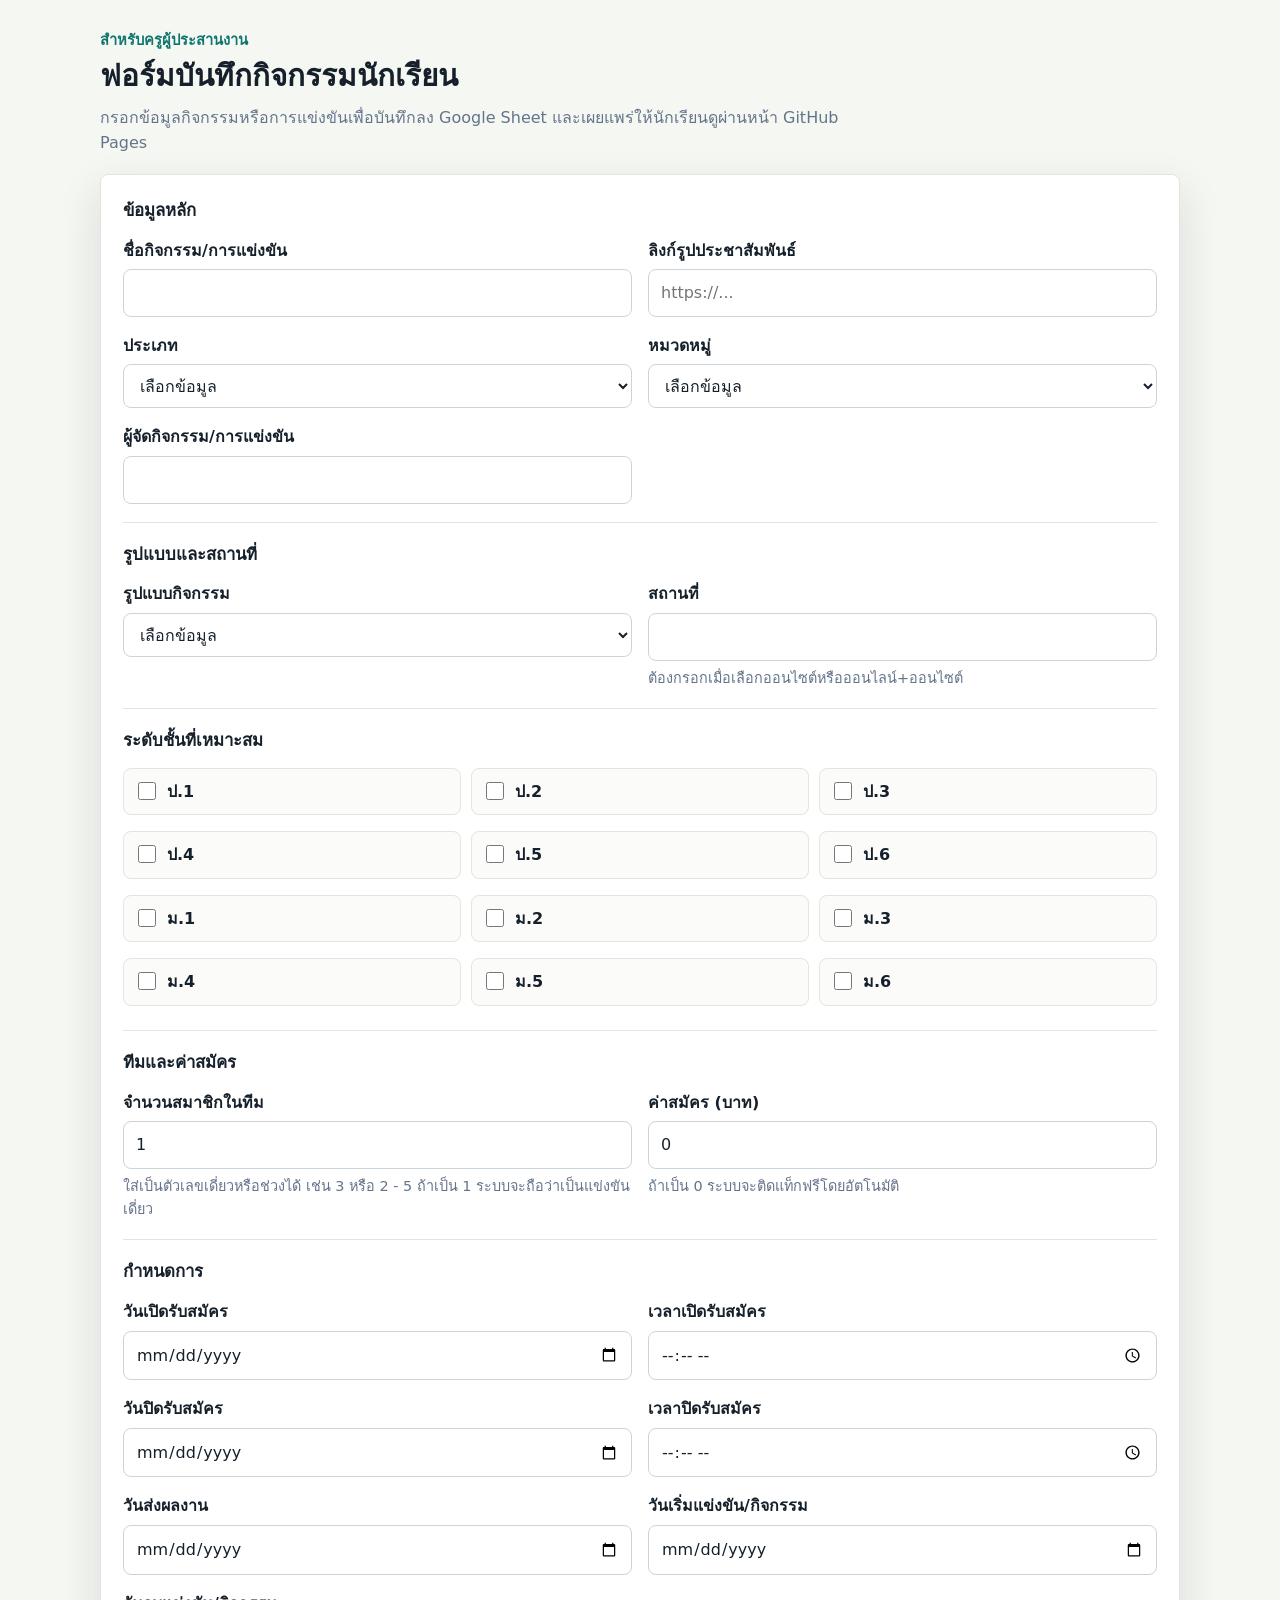
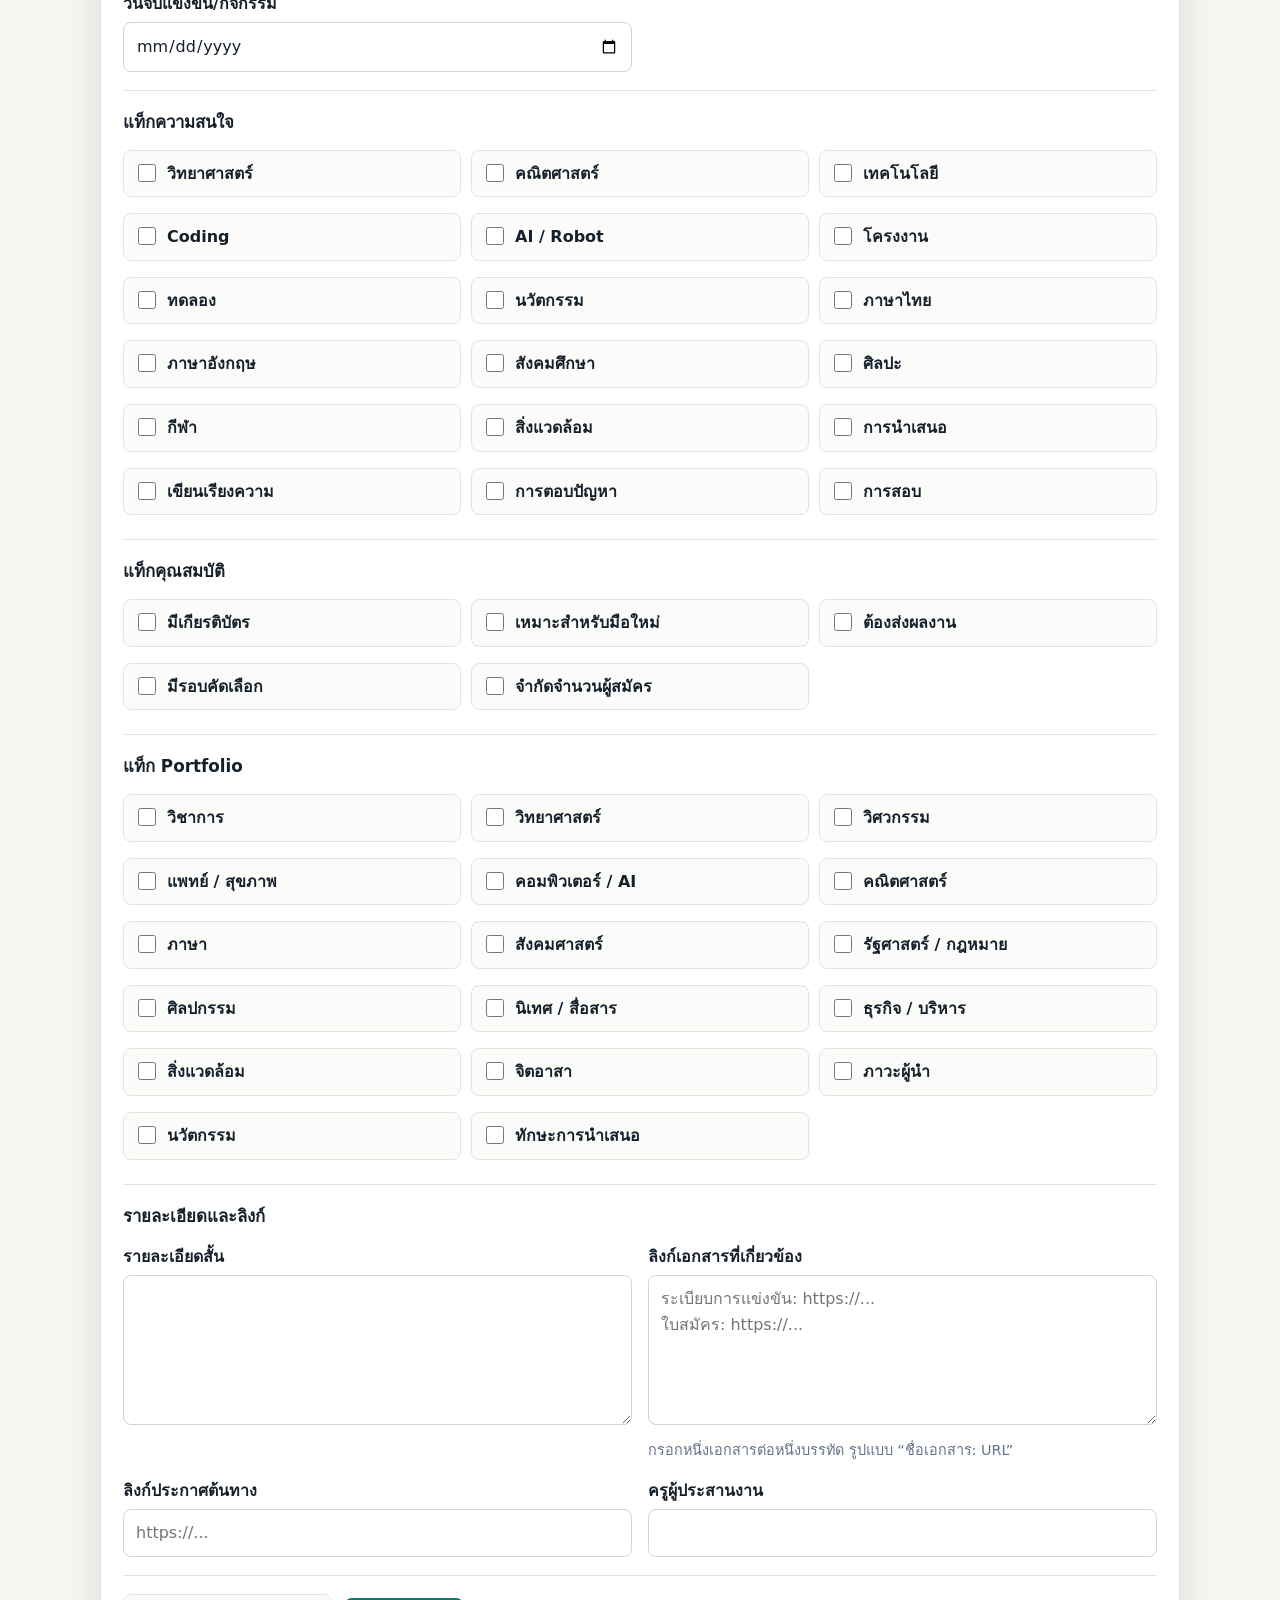
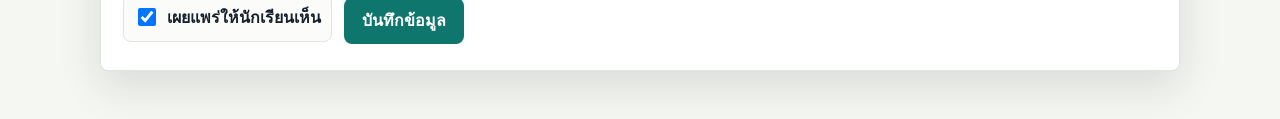
<file: apps-script/Index.html>
<!doctype html>
<html lang="th">
<head>
  <meta charset="utf-8">
  <meta name="viewport" content="width=device-width, initial-scale=1">
  <title>ฟอร์มบันทึกกิจกรรมนักเรียน</title>
  <style>
    :root {
      color-scheme: light;
      --bg: #f5f7f2;
      --surface: #ffffff;
      --ink: #15202b;
      --muted: #64748b;
      --line: #dfe7dd;
      --brand: #0f766e;
      --brand-dark: #115e59;
      --accent: #f97316;
      --danger: #b91c1c;
      --shadow: 0 16px 44px rgba(15, 23, 42, 0.12);
    }

    * {
      box-sizing: border-box;
    }

    body {
      margin: 0;
      background: var(--bg);
      color: var(--ink);
      font-family: system-ui, -apple-system, BlinkMacSystemFont, "Segoe UI", sans-serif;
      line-height: 1.6;
    }

    .page {
      width: min(1080px, calc(100% - 32px));
      margin: 0 auto;
      padding: 28px 0 48px;
    }

    header {
      margin-bottom: 18px;
    }

    .eyebrow {
      margin: 0 0 6px;
      color: var(--brand);
      font-weight: 700;
      font-size: 0.92rem;
    }

    h1 {
      margin: 0;
      font-size: 1.85rem;
      line-height: 1.25;
    }

    .lead {
      max-width: 760px;
      margin: 10px 0 0;
      color: var(--muted);
    }

    form {
      background: var(--surface);
      border: 1px solid var(--line);
      border-radius: 8px;
      box-shadow: var(--shadow);
      padding: 22px;
    }

    .section {
      padding: 18px 0;
      border-top: 1px solid var(--line);
    }

    .section:first-child {
      border-top: 0;
      padding-top: 0;
    }

    h2 {
      margin: 0 0 14px;
      font-size: 1.05rem;
    }

    .grid {
      display: grid;
      grid-template-columns: repeat(2, minmax(0, 1fr));
      gap: 16px;
    }

    .grid-3 {
      display: grid;
      grid-template-columns: repeat(3, minmax(0, 1fr));
      gap: 16px;
    }

    label {
      display: block;
      font-weight: 700;
      margin-bottom: 6px;
    }

    input,
    select,
    textarea {
      width: 100%;
      min-height: 44px;
      border: 1px solid #cbd5d7;
      border-radius: 8px;
      padding: 10px 12px;
      color: var(--ink);
      background: #fff;
      font: inherit;
    }

    textarea {
      min-height: 118px;
      resize: vertical;
    }

    input:focus,
    select:focus,
    textarea:focus {
      outline: 3px solid rgba(15, 118, 110, 0.18);
      border-color: var(--brand);
    }

    .check-grid {
      display: grid;
      grid-template-columns: repeat(3, minmax(0, 1fr));
      gap: 10px;
    }

    .check-item {
      display: flex;
      align-items: flex-start;
      gap: 8px;
      min-height: 42px;
      padding: 10px;
      border: 1px solid var(--line);
      border-radius: 8px;
      background: #fbfcfa;
      font-weight: 600;
    }

    .check-item input {
      width: 18px;
      min-height: 18px;
      margin-top: 3px;
      flex: 0 0 auto;
    }

    .hint {
      margin: 6px 0 0;
      color: var(--muted);
      font-size: 0.9rem;
    }

    .actions {
      display: flex;
      align-items: center;
      gap: 12px;
      flex-wrap: wrap;
      padding-top: 18px;
      border-top: 1px solid var(--line);
    }

    button {
      border: 0;
      border-radius: 8px;
      min-height: 44px;
      padding: 10px 18px;
      background: var(--brand);
      color: #fff;
      font: inherit;
      font-weight: 800;
      cursor: pointer;
    }

    button:hover {
      background: var(--brand-dark);
    }

    button:disabled {
      cursor: wait;
      opacity: 0.72;
    }

    .status {
      margin: 0;
      color: var(--muted);
      font-weight: 700;
    }

    .status.is-error {
      color: var(--danger);
    }

    .status.is-success {
      color: var(--brand);
    }

    @media (max-width: 820px) {
      .grid,
      .grid-3,
      .check-grid {
        grid-template-columns: 1fr;
      }

      form {
        padding: 16px;
      }
    }
  </style>
</head>
<body>
  <main class="page">
    <header>
      <p class="eyebrow">สำหรับครูผู้ประสานงาน</p>
      <h1>ฟอร์มบันทึกกิจกรรมนักเรียน</h1>
      <p class="lead">กรอกข้อมูลกิจกรรมหรือการแข่งขันเพื่อบันทึกลง Google Sheet และเผยแพร่ให้นักเรียนดูผ่านหน้า GitHub Pages</p>
    </header>

    <form id="eventForm">
      <section class="section">
        <h2>ข้อมูลหลัก</h2>
        <div class="grid">
          <div>
            <label for="title">ชื่อกิจกรรม/การแข่งขัน</label>
            <input id="title" name="title" required>
          </div>
          <div>
            <label for="posterImage">ลิงก์รูปประชาสัมพันธ์</label>
            <input id="posterImage" name="posterImage" type="url" placeholder="https://...">
          </div>
          <div>
            <label for="type">ประเภท</label>
            <select id="type" name="type" required></select>
          </div>
          <div>
            <label for="category">หมวดหมู่</label>
            <select id="category" name="category" required></select>
          </div>
          <div>
            <label for="organizer">ผู้จัดกิจกรรม/การแข่งขัน</label>
            <input id="organizer" name="organizer">
          </div>
        </div>
      </section>

      <section class="section">
        <h2>รูปแบบและสถานที่</h2>
        <div class="grid">
          <div>
            <label for="activityFormat">รูปแบบกิจกรรม</label>
            <select id="activityFormat" name="activityFormat" required></select>
          </div>
          <div>
            <label for="location">สถานที่</label>
            <input id="location" name="location">
            <p class="hint">ต้องกรอกเมื่อเลือกออนไซต์หรือออนไลน์+ออนไซต์</p>
          </div>
        </div>
      </section>

      <section class="section">
        <h2>ระดับชั้นที่เหมาะสม</h2>
        <div class="check-grid" id="levelChecks"></div>
      </section>

      <section class="section">
        <h2>ทีมและค่าสมัคร</h2>
        <div class="grid">
          <div>
            <label for="teamMemberCount">จำนวนสมาชิกในทีม</label>
            <input id="teamMemberCount" name="teamMemberCount" type="text" value="1" inputmode="numeric" placeholder="เช่น 1, 3 หรือ 2 - 5">
            <p class="hint">ใส่เป็นตัวเลขเดี่ยวหรือช่วงได้ เช่น 3 หรือ 2 - 5 ถ้าเป็น 1 ระบบจะถือว่าเป็นแข่งขันเดี่ยว</p>
          </div>
          <div>
            <label for="registrationFee">ค่าสมัคร (บาท)</label>
            <input id="registrationFee" name="registrationFee" type="number" min="0" step="1" value="0" inputmode="decimal">
            <p class="hint">ถ้าเป็น 0 ระบบจะติดแท็กฟรีโดยอัตโนมัติ</p>
          </div>
        </div>
      </section>

      <section class="section">
        <h2>กำหนดการ</h2>
        <div class="grid">
          <div>
            <label for="registerOpenDate">วันเปิดรับสมัคร</label>
            <input id="registerOpenDate" name="registerOpenDate" type="date">
          </div>
          <div>
            <label for="registerOpenTime">เวลาเปิดรับสมัคร</label>
            <input id="registerOpenTime" name="registerOpenTime" type="time">
          </div>
          <div>
            <label for="registerCloseDate">วันปิดรับสมัคร</label>
            <input id="registerCloseDate" name="registerCloseDate" type="date">
          </div>
          <div>
            <label for="registerCloseTime">เวลาปิดรับสมัคร</label>
            <input id="registerCloseTime" name="registerCloseTime" type="time">
          </div>
          <div>
            <label for="submissionDate">วันส่งผลงาน</label>
            <input id="submissionDate" name="submissionDate" type="date">
          </div>
          <div>
            <label for="eventStartDate">วันเริ่มแข่งขัน/กิจกรรม</label>
            <input id="eventStartDate" name="eventStartDate" type="date">
          </div>
          <div>
            <label for="eventEndDate">วันจบแข่งขัน/กิจกรรม</label>
            <input id="eventEndDate" name="eventEndDate" type="date">
          </div>
        </div>
      </section>

      <section class="section">
        <h2>แท็กความสนใจ</h2>
        <div class="check-grid" id="interestTagChecks"></div>
      </section>

      <section class="section">
        <h2>แท็กคุณสมบัติ</h2>
        <div class="check-grid" id="featureTagChecks"></div>
      </section>

      <section class="section">
        <h2>แท็ก Portfolio</h2>
        <div class="check-grid" id="portfolioTagChecks"></div>
      </section>

      <section class="section">
        <h2>รายละเอียดและลิงก์</h2>
        <div class="grid">
          <div>
            <label for="summary">รายละเอียดสั้น</label>
            <textarea id="summary" name="summary" rows="5"></textarea>
          </div>
          <div>
            <label for="documentLinks">ลิงก์เอกสารที่เกี่ยวข้อง</label>
            <textarea id="documentLinks" name="documentLinks" rows="5" placeholder="ระเบียบการแข่งขัน: https://...&#10;ใบสมัคร: https://..."></textarea>
            <p class="hint">กรอกหนึ่งเอกสารต่อหนึ่งบรรทัด รูปแบบ “ชื่อเอกสาร: URL”</p>
          </div>
          <div>
            <label for="sourceLink">ลิงก์ประกาศต้นทาง</label>
            <input id="sourceLink" name="sourceLink" type="url" placeholder="https://...">
          </div>
          <div>
            <label for="contactTeacher">ครูผู้ประสานงาน</label>
            <input id="contactTeacher" name="contactTeacher">
          </div>
        </div>
      </section>

      <div class="actions">
        <label class="check-item">
          <input id="isPublished" name="isPublished" type="checkbox" checked>
          <span>เผยแพร่ให้นักเรียนเห็น</span>
        </label>
        <button id="submitButton" type="submit">บันทึกข้อมูล</button>
        <p class="status" id="formStatus" aria-live="polite"></p>
      </div>
    </form>
  </main>

  <script>
    const TYPES = ['การแข่งขัน', 'จิตอาสา', 'งานแนะแนว', 'ค่าย/อบรม', 'ทุนการศึกษา', 'กิจกรรมอื่น ๆ'];
    const CATEGORIES = ['วิทยาศาสตร์', 'คณิตศาสตร์', 'เทคโนโลยี', 'ภาษาไทย', 'ภาษาอังกฤษ', 'สังคมศึกษา', 'ศิลปะ', 'กีฬา', 'สิ่งแวดล้อม', 'แนะแนวการศึกษา', 'จิตอาสา', 'ทั่วไป'];
    const MIXED_ACTIVITY_FORMAT = 'ออนไลน์+ออนไซต์';
    const LEGACY_MIXED_ACTIVITY_FORMAT = 'ผสม';
    const ACTIVITY_FORMATS = ['ออนไลน์', 'ออนไซต์', MIXED_ACTIVITY_FORMAT];
    const LEVELS = [
      ['p1', 'ป.1'],
      ['p2', 'ป.2'],
      ['p3', 'ป.3'],
      ['p4', 'ป.4'],
      ['p5', 'ป.5'],
      ['p6', 'ป.6'],
      ['m1', 'ม.1'],
      ['m2', 'ม.2'],
      ['m3', 'ม.3'],
      ['m4', 'ม.4'],
      ['m5', 'ม.5'],
      ['m6', 'ม.6']
    ];
    const INTEREST_TAGS = ['วิทยาศาสตร์', 'คณิตศาสตร์', 'เทคโนโลยี', 'Coding', 'AI / Robot', 'โครงงาน', 'ทดลอง', 'นวัตกรรม', 'ภาษาไทย', 'ภาษาอังกฤษ', 'สังคมศึกษา', 'ศิลปะ', 'กีฬา', 'สิ่งแวดล้อม', 'การนำเสนอ', 'เขียนเรียงความ', 'การตอบปัญหา', 'การสอบ'];
    const FEATURE_TAGS = ['ฟรี', 'ออนไลน์', 'มีเกียรติบัตร', 'เหมาะสำหรับมือใหม่', 'แข่งขันเดี่ยว', 'แข่งขันทีม', 'มีค่าสมัคร', 'ต้องส่งผลงาน', 'มีรอบคัดเลือก', 'จำกัดจำนวนผู้สมัคร', 'ต้องเดินทาง'];
    const PORTFOLIO_TAGS = ['วิชาการ', 'วิทยาศาสตร์', 'วิศวกรรม', 'แพทย์ / สุขภาพ', 'คอมพิวเตอร์ / AI', 'คณิตศาสตร์', 'ภาษา', 'สังคมศาสตร์', 'รัฐศาสตร์ / กฎหมาย', 'ศิลปกรรม', 'นิเทศ / สื่อสาร', 'ธุรกิจ / บริหาร', 'สิ่งแวดล้อม', 'จิตอาสา', 'ภาวะผู้นำ', 'นวัตกรรม', 'ทักษะการนำเสนอ'];
    const AUTO_FEATURE_TAGS = ['แข่งขันเดี่ยว', 'แข่งขันทีม', 'ฟรี', 'มีค่าสมัคร', 'ออนไลน์', 'ต้องเดินทาง'];

    const form = document.querySelector('#eventForm');
    const statusText = document.querySelector('#formStatus');
    const submitButton = document.querySelector('#submitButton');

    renderSelect('type', TYPES);
    renderSelect('category', CATEGORIES);
    renderSelect('activityFormat', ACTIVITY_FORMATS);
    renderChecks('levelChecks', LEVELS.map(([value, label]) => ({ id: value, name: value, value, label })));
    renderChecks('interestTagChecks', INTEREST_TAGS.map(value => ({ name: 'interestTags', value, label: value })));
    renderChecks('featureTagChecks', FEATURE_TAGS.filter(value => !AUTO_FEATURE_TAGS.includes(value)).map(value => ({ name: 'featureTags', value, label: value })));
    renderChecks('portfolioTagChecks', PORTFOLIO_TAGS.map(value => ({ name: 'portfolioTags', value, label: value })));
    updateAutoFields();

    form.addEventListener('submit', function(event) {
      event.preventDefault();
      saveForm();
    });

    ['teamMemberCount', 'registrationFee', 'activityFormat'].forEach(id => {
      document.querySelector('#' + id).addEventListener('input', updateAutoFields);
      document.querySelector('#' + id).addEventListener('change', updateAutoFields);
    });

    function renderSelect(id, options) {
      const select = document.querySelector('#' + id);
      select.innerHTML = '<option value="">เลือกข้อมูล</option>' + options.map(option => `<option value="${option}">${option}</option>`).join('');
    }

    function renderChecks(containerId, items) {
      const container = document.querySelector('#' + containerId);
      container.innerHTML = items.map(item => `
        <label class="check-item">
          <input ${item.id ? `id="${item.id}"` : ''} type="checkbox" name="${item.name}" value="${item.value}">
          <span>${item.label}</span>
        </label>
      `).join('');
    }

    function saveForm() {
      const payload = collectFormData();
      setStatus('กำลังบันทึกข้อมูล...', '');
      submitButton.disabled = true;

      // ใช้ google.script.run เพื่อเรียกฟังก์ชันฝั่ง Apps Script โดยไม่ต้องเปิด API แยก
      google.script.run
        .withSuccessHandler(function(result) {
          setStatus(result && result.message ? result.message : 'บันทึกข้อมูลเรียบร้อยแล้ว', 'success');
          form.reset();
          document.querySelector('#isPublished').checked = true;
          setDefaultAutoInputs();
          updateAutoFields();
          submitButton.disabled = false;
        })
        .withFailureHandler(function(error) {
          setStatus(error && error.message ? error.message : 'บันทึกไม่สำเร็จ กรุณาลองใหม่', 'error');
          submitButton.disabled = false;
        })
        .saveEvent(payload);
    }

    function collectFormData() {
      updateAutoFields();
      const teamMemberCount = normalizeTeamMemberCount(valueOf('teamMemberCount'));
      const registrationFee = normalizeRegistrationFee(valueOf('registrationFee'));
      const activityFormat = normalizeActivityFormat(valueOf('activityFormat'));

      return {
        title: valueOf('title'),
        posterImage: valueOf('posterImage'),
        type: valueOf('type'),
        category: valueOf('category'),
        organizer: valueOf('organizer'),
        activityFormat,
        location: valueOf('location'),
        p1: checked('p1'),
        p2: checked('p2'),
        p3: checked('p3'),
        p4: checked('p4'),
        p5: checked('p5'),
        p6: checked('p6'),
        m1: checked('m1'),
        m2: checked('m2'),
        m3: checked('m3'),
        m4: checked('m4'),
        m5: checked('m5'),
        m6: checked('m6'),
        interestTags: selectedValues('interestTags'),
        featureTags: buildFeatureTags(selectedValues('featureTags'), teamMemberCount, registrationFee, activityFormat),
        portfolioTags: selectedValues('portfolioTags'),
        registerOpenDate: valueOf('registerOpenDate'),
        registerOpenTime: valueOf('registerOpenTime'),
        registerCloseDate: valueOf('registerCloseDate'),
        registerCloseTime: valueOf('registerCloseTime'),
        submissionDate: valueOf('submissionDate'),
        eventStartDate: valueOf('eventStartDate'),
        eventEndDate: valueOf('eventEndDate'),
        teamMemberCount,
        registrationFee,
        summary: valueOf('summary'),
        sourceLink: valueOf('sourceLink'),
        documentLinks: valueOf('documentLinks'),
        contactTeacher: valueOf('contactTeacher'),
        isPublished: checked('isPublished')
      };
    }

    function valueOf(id) {
      return document.querySelector('#' + id).value.trim();
    }

    function checked(id) {
      return document.querySelector('#' + id).checked;
    }

    function selectedValues(name) {
      return Array.from(document.querySelectorAll(`input[name="${name}"]:checked`)).map(input => input.value);
    }

    function setDefaultAutoInputs() {
      document.querySelector('#teamMemberCount').value = '1';
      document.querySelector('#registrationFee').value = '0';
    }

    function updateAutoFields() {
      const teamMemberCount = normalizeTeamMemberCount(valueOf('teamMemberCount'));
      const registrationFee = normalizeRegistrationFee(valueOf('registrationFee'));
      const activityFormat = normalizeActivityFormat(valueOf('activityFormat'));
      const locationInput = document.querySelector('#location');

      locationInput.required = activityFormat === 'ออนไซต์' || activityFormat === MIXED_ACTIVITY_FORMAT;
    }

    function buildFeatureTags(values, teamMemberCount, registrationFee, activityFormat) {
      const tags = values.filter(value => !AUTO_FEATURE_TAGS.includes(value));

      tags.push(isSoloTeamMemberCount(teamMemberCount) ? 'แข่งขันเดี่ยว' : 'แข่งขันทีม');
      tags.push(registrationFee > 0 ? 'มีค่าสมัคร' : 'ฟรี');

      const normalizedActivityFormat = normalizeActivityFormat(activityFormat);

      if (normalizedActivityFormat === 'ออนไลน์' || normalizedActivityFormat === MIXED_ACTIVITY_FORMAT) {
        tags.push('ออนไลน์');
      }

      if (normalizedActivityFormat === 'ออนไซต์' || normalizedActivityFormat === MIXED_ACTIVITY_FORMAT) {
        tags.push('ต้องเดินทาง');
      }

      return Array.from(new Set(tags));
    }

    function normalizeActivityFormat(value) {
      const text = String(value || '').trim();
      if (text === LEGACY_MIXED_ACTIVITY_FORMAT) return MIXED_ACTIVITY_FORMAT;
      return ACTIVITY_FORMATS.includes(text) ? text : '';
    }

    function normalizeTeamMemberCount(value) {
      const text = String(value || '').trim().replace(/,/g, '');
      if (!text) return '1';

      const rangeMatch = text.match(/^(\d+)\s*[-–—]\s*(\d+)$/);
      if (rangeMatch) {
        const first = parseInt(rangeMatch[1], 10);
        const second = parseInt(rangeMatch[2], 10);
        if (!first || !second || first < 1 || second < 1) return '1';

        const min = Math.min(first, second);
        const max = Math.max(first, second);
        return min === max ? String(min) : `${min} - ${max}`;
      }

      const number = parseInt(text, 10);
      return Number.isFinite(number) && number >= 1 ? String(number) : '1';
    }

    function isSoloTeamMemberCount(value) {
      return normalizeTeamMemberCount(value) === '1';
    }

    function normalizeRegistrationFee(value) {
      const number = Number(String(value || '').replace(/,/g, ''));
      return Number.isFinite(number) && number >= 0 ? number : 0;
    }

    function setStatus(message, type) {
      statusText.textContent = message;
      statusText.className = 'status';
      if (type) statusText.classList.add('is-' + type);
    }
  </script>
</body>
</html>
</file>
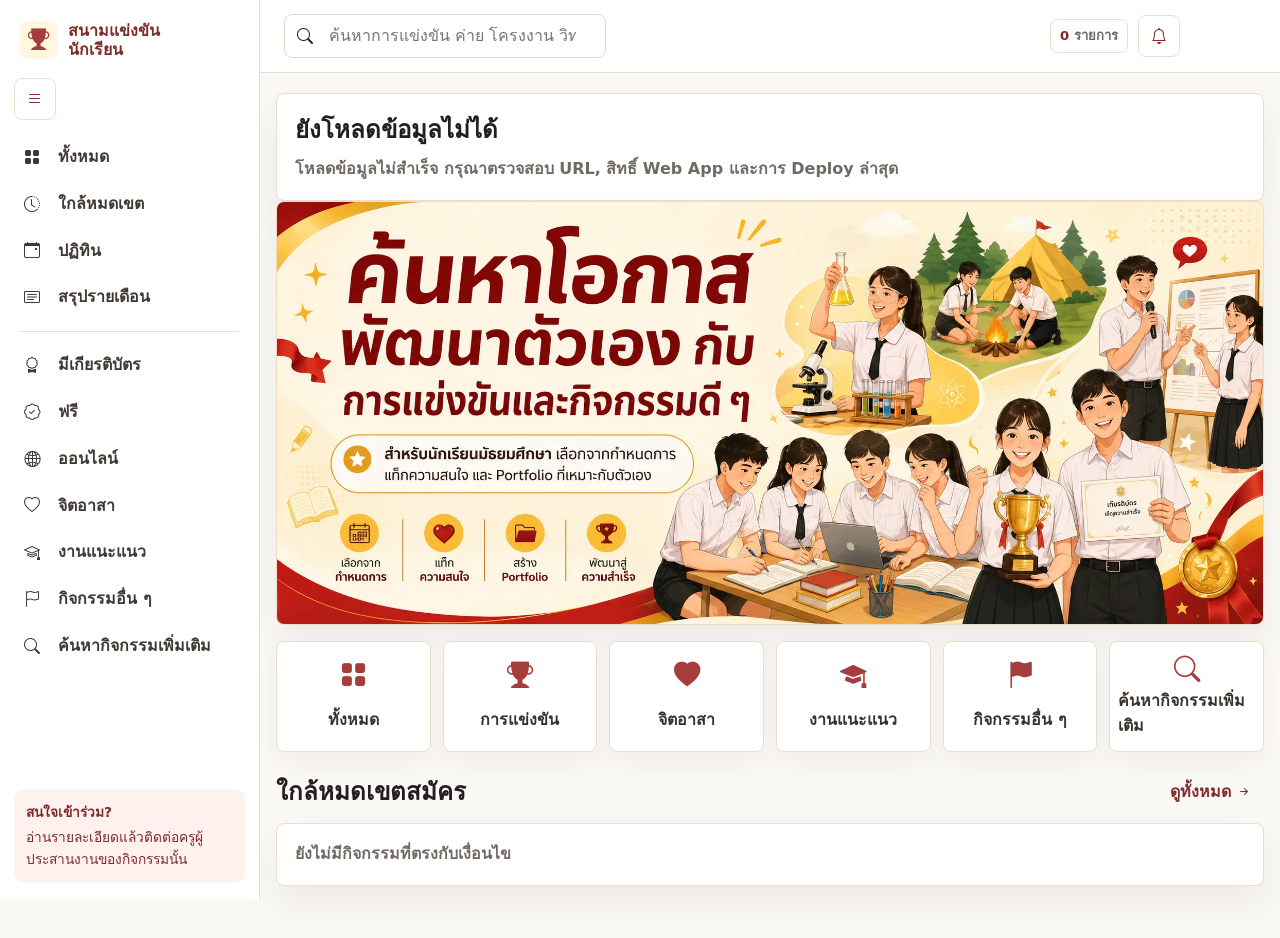
<file: docs/index.html>
<!doctype html>
<html lang="th">
<head>
  <meta charset="utf-8">
  <meta name="viewport" content="width=device-width, initial-scale=1">
  <title>สนามแข่งขันนักเรียน</title>
  <link rel="stylesheet" href="https://cdn.jsdelivr.net/npm/bootstrap-icons@1.13.1/font/bootstrap-icons.min.css">
  <link rel="stylesheet" href="style.css?v=20260617-is-closed">
  <script src="script.js?v=20260617-is-closed" defer></script>
</head>
<body>
  <div class="app-shell" id="appShell">
    <aside class="sidebar" aria-label="เมนูหลัก">
      <button class="brand" type="button" data-tab="home" aria-label="กลับหน้าแรก">
        <span class="brand-icon"><i class="bi bi-trophy-fill" aria-hidden="true"></i></span>
        <span class="brand-text">สนามแข่งขัน<br>นักเรียน</span>
      </button>

      <button class="sidebar-collapse icon-only" id="sidebarToggle" type="button" aria-label="ย่อหรือขยายแถบเมนู"><i class="bi bi-list" aria-hidden="true"></i></button>

      <nav class="side-nav">
        <button class="side-item" type="button" data-tab="all">
          <i class="bi bi-grid-fill" aria-hidden="true"></i><span>ทั้งหมด</span>
        </button>
        <button class="side-item" type="button" data-tab="deadline">
          <i class="bi bi-clock-history" aria-hidden="true"></i><span>ใกล้หมดเขต</span>
        </button>
        <button class="side-item" type="button" data-tab="calendar">
          <i class="bi bi-calendar-event" aria-hidden="true"></i><span>ปฏิทิน</span>
        </button>
        <button class="side-item" type="button" data-tab="summary">
          <i class="bi bi-card-text" aria-hidden="true"></i><span>สรุปรายเดือน</span>
        </button>

        <div class="side-divider" role="presentation"></div>

        <button class="side-item" type="button" data-side-filter="feature" data-value="มีเกียรติบัตร">
          <i class="bi bi-award" aria-hidden="true"></i><span>มีเกียรติบัตร</span>
        </button>
        <button class="side-item" type="button" data-side-filter="feature" data-value="ฟรี">
          <i class="bi bi-patch-check" aria-hidden="true"></i><span>ฟรี</span>
        </button>
        <button class="side-item" type="button" data-side-filter="feature" data-value="ออนไลน์">
          <i class="bi bi-globe2" aria-hidden="true"></i><span>ออนไลน์</span>
        </button>
        <button class="side-item" type="button" data-side-filter="type" data-value="จิตอาสา">
          <i class="bi bi-heart" aria-hidden="true"></i><span>จิตอาสา</span>
        </button>
        <button class="side-item" type="button" data-side-filter="type" data-value="งานแนะแนว">
          <i class="bi bi-mortarboard" aria-hidden="true"></i><span>งานแนะแนว</span>
        </button>
        <button class="side-item" type="button" data-side-filter="type" data-value="กิจกรรมอื่น ๆ">
          <i class="bi bi-flag" aria-hidden="true"></i><span>กิจกรรมอื่น ๆ</span>
        </button>
        <a class="side-item side-link" href="https://www.camphub.in.th/medical-health/doctor/" target="_blank" rel="noopener">
          <i class="bi bi-search" aria-hidden="true"></i><span>ค้นหากิจกรรมเพิ่มเติม</span>
        </a>
      </nav>

      <div class="sidebar-note">
        <strong>สนใจเข้าร่วม?</strong>
        <span>อ่านรายละเอียดแล้วติดต่อครูผู้ประสานงานของกิจกรรมนั้น</span>
      </div>
    </aside>

    <div class="app-main">
      <header class="topbar">
        <button class="mobile-menu icon-only" id="mobileSidebarToggle" type="button" aria-label="เปิดหรือปิดเมนู"><i class="bi bi-list" aria-hidden="true"></i></button>
        <div class="search-shell">
          <label class="sr-only" for="searchInput">ค้นหา</label>
          <i class="bi bi-search" aria-hidden="true"></i>
          <input id="searchInput" type="search" placeholder="ค้นหาการแข่งขัน ค่าย โครงงาน วิทย์ ภาษาอังกฤษ...">
        </div>
        <div class="top-actions">
          <span class="count-badge"><strong id="totalCount">0</strong><span>รายการ</span></span>
          <button class="icon-button icon-only" type="button" aria-label="แจ้งเตือน"><i class="bi bi-bell" aria-hidden="true"></i></button>
        </div>
      </header>

      <main class="main-content">
        <section class="status-panel" id="loadingPanel" hidden>
          <p>กำลังโหลดข้อมูลกิจกรรม...</p>
        </section>

        <section class="status-panel error-panel" id="errorPanel" hidden>
          <h2>ยังโหลดข้อมูลไม่ได้</h2>
          <p id="errorMessage">กรุณาตรวจสอบ DATA_URL ในไฟล์ docs/script.js</p>
        </section>

        <section class="filter-panel" id="filterPanel" aria-label="ตัวกรองกิจกรรม" hidden>
          <div class="filter-title"><i class="bi bi-funnel" aria-hidden="true"></i>กรองข้อมูล</div>
          <div class="filters">
            <div>
              <label for="typeFilter">ประเภท</label>
              <select id="typeFilter"></select>
            </div>
            <div>
              <label for="categoryFilter">หมวดหมู่</label>
              <select id="categoryFilter"></select>
            </div>
            <div>
              <label for="levelFilter">ระดับชั้น</label>
              <select id="levelFilter"></select>
            </div>
            <div>
              <label for="interestFilter">แท็กความสนใจ</label>
              <select id="interestFilter"></select>
            </div>
            <div>
              <label for="featureFilter">แท็กคุณสมบัติ</label>
              <select id="featureFilter"></select>
            </div>
            <div>
              <label for="portfolioFilter">Portfolio</label>
              <select id="portfolioFilter"></select>
            </div>
            <div>
              <label for="sortSelect">เรียงตาม</label>
              <select id="sortSelect">
                <option value="registerOpenDate">วันเปิดสมัคร</option>
                <option value="registerCloseDate">วันปิดสมัคร</option>
                <option value="submissionDate">วันส่งผลงาน</option>
                <option value="eventStartDate">วันเริ่มแข่งขัน/กิจกรรม</option>
              </select>
            </div>
          </div>

          <div class="toolbar-actions">
            <button class="secondary-button" id="resetFiltersButton" type="button"><i class="bi bi-arrow-counterclockwise" aria-hidden="true"></i>ล้างตัวกรอง</button>
            <p class="result-note" id="resultNote" aria-live="polite"></p>
          </div>
        </section>

        <section class="content-view" id="homeView" aria-label="หน้าแรก"></section>
        <section class="content-view" id="allView" aria-label="รายการกิจกรรมทั้งหมด" hidden></section>
        <section class="content-view" id="deadlineView" aria-label="รายการใกล้หมดเขต" hidden></section>
        <section class="content-view" id="calendarView" aria-label="ปฏิทินกิจกรรม" hidden></section>
        <section class="content-view" id="detailView" aria-label="รายละเอียดกิจกรรม" hidden></section>
        <section class="content-view" id="summaryView" aria-label="สรุปประชาสัมพันธ์" hidden>
          <div class="summary-controls">
            <div class="segmented" role="group" aria-label="ช่วงเวลาสรุป">
              <button class="segment is-active" type="button" data-summary-mode="week">รายสัปดาห์</button>
              <button class="segment" type="button" data-summary-mode="month">รายเดือน</button>
            </div>
            <button class="primary-button" id="copySummaryButton" type="button"><i class="bi bi-clipboard" aria-hidden="true"></i>คัดลอกข้อความประชาสัมพันธ์</button>
          </div>
          <div id="summaryContent"></div>
        </section>
      </main>
    </div>
  </div>

  <div class="toast" id="toast" role="status" aria-live="polite" hidden></div>
</body>
</html>
</file>
<file: docs/style.css>
:root {
  color-scheme: light;
  --bg: #faf9f6;
  --surface: #ffffff;
  --surface-soft: #fbfaf7;
  --ink: #231f20;
  --muted: #6f6a63;
  --line: #eadfce;
  --brand: #a63d3d;
  --brand-dark: #7f2b2b;
  --brand-soft: #fff1ee;
  --school-yellow: #d9aa32;
  --school-yellow-soft: #fff7df;
  --green: #2f8d63;
  --green-soft: #eaf7ef;
  --orange: #c88d1b;
  --orange-soft: #fff5df;
  --rose: #c74747;
  --rose-soft: #fff0ee;
  --blue: #3c6f8f;
  --blue-soft: #edf5f8;
  --purple: #c5962c;
  --purple-soft: #fff7df;
  --amber: #a56f0f;
  --shadow: 0 16px 38px rgba(82, 41, 26, 0.08);
}

* {
  box-sizing: border-box;
}

body {
  margin: 0;
  background: var(--bg);
  color: var(--ink);
  font-family: system-ui, -apple-system, BlinkMacSystemFont, "Segoe UI", sans-serif;
  line-height: 1.55;
}

button,
input,
select {
  font: inherit;
}

button {
  cursor: pointer;
}

a {
  color: inherit;
}

.bi {
  color: currentColor;
  line-height: 1;
  margin-right: 0.35rem;
  vertical-align: -0.08em;
}

.icon-only .bi,
.brand-icon .bi,
.quick-icon .bi,
.card-topline > .bi,
.side-item > .bi,
.search-shell > .bi,
.day-markers .bi {
  margin-right: 0;
}

h1,
h2,
h3,
p {
  overflow-wrap: anywhere;
}

.sr-only {
  position: absolute;
  width: 1px;
  height: 1px;
  padding: 0;
  margin: -1px;
  overflow: hidden;
  clip: rect(0, 0, 0, 0);
  white-space: nowrap;
  border: 0;
}

.app-shell {
  min-height: 100vh;
  display: grid;
  grid-template-columns: 260px minmax(0, 1fr);
}

.sidebar {
  position: sticky;
  top: 0;
  height: 100vh;
  display: flex;
  flex-direction: column;
  gap: 16px;
  border-right: 1px solid var(--line);
  background: var(--surface);
  padding: 18px 14px;
  z-index: 20;
}

.brand {
  display: flex;
  align-items: center;
  gap: 10px;
  width: 100%;
  border: 0;
  background: transparent;
  color: inherit;
  min-height: 44px;
  padding: 0 6px;
  font-weight: 900;
  line-height: 1.2;
  text-align: left;
  cursor: pointer;
}

.brand:hover .brand-icon,
.brand.is-active .brand-icon {
  background: var(--school-yellow-soft);
  color: var(--brand);
}

.brand-icon {
  display: grid;
  place-items: center;
  width: 38px;
  height: 38px;
  border-radius: 8px;
  background: var(--orange-soft);
  color: var(--brand-dark);
  font-size: 1.35rem;
}

.brand-text {
  color: var(--brand-dark);
}

.sidebar-collapse,
.mobile-menu,
.icon-button {
  width: 42px;
  height: 42px;
  border: 1px solid var(--line);
  border-radius: 8px;
  background: #fff;
  color: var(--brand-dark);
  font-weight: 900;
}

.top-actions {
  display: flex;
  align-items: center;
  justify-content: flex-end;
  gap: 10px;
}

.count-badge {
  display: inline-flex;
  align-items: center;
  gap: 5px;
  min-height: 34px;
  border: 1px solid var(--line);
  border-radius: 8px;
  background: #fff;
  padding: 5px 9px;
  color: var(--muted);
  font-size: 0.82rem;
  font-weight: 900;
}

.count-badge strong {
  color: var(--brand-dark);
}

.sidebar-collapse {
  display: none;
}

.side-nav {
  display: grid;
  gap: 4px;
}

.side-item {
  display: grid;
  grid-template-columns: 24px minmax(0, 1fr);
  align-items: center;
  gap: 10px;
  min-height: 42px;
  border: 0;
  border-radius: 8px;
  background: transparent;
  color: #3f3833;
  padding: 9px 10px;
  text-align: left;
  font-weight: 800;
}

.side-link {
  text-decoration: none;
}

.side-item:hover,
.side-item.is-active {
  background: var(--brand-soft);
  color: var(--brand-dark);
}

.side-divider {
  height: 1px;
  margin: 8px 6px;
  background: var(--line);
}

.sidebar-note {
  margin-top: auto;
  display: grid;
  gap: 4px;
  border-radius: 8px;
  background: var(--brand-soft);
  color: var(--brand-dark);
  padding: 12px;
  font-size: 0.86rem;
}

.app-main {
  min-width: 0;
}

.topbar {
  position: sticky;
  top: 0;
  z-index: 10;
  display: grid;
  grid-template-columns: auto minmax(260px, 560px) auto;
  align-items: center;
  gap: 14px;
  min-height: 72px;
  border-bottom: 1px solid var(--line);
  background: rgba(255, 255, 255, 0.94);
  padding: 14px 24px;
}

.mobile-menu {
  display: none;
}

.search-shell {
  display: grid;
  grid-template-columns: 22px minmax(0, 1fr);
  align-items: center;
  gap: 8px;
  min-height: 44px;
  border: 1px solid #e4d8c5;
  border-radius: 8px;
  background: #fff;
  padding: 0 12px;
}

.search-shell input {
  width: 100%;
  min-height: 40px;
  border: 0;
  outline: 0;
  background: transparent;
  color: var(--ink);
}

.main-content {
  width: min(1160px, calc(100% - 32px));
  margin: 0 auto;
  padding: 20px 0 52px;
}

.filter-panel,
.status-panel,
.empty-state,
.summary-box,
.detail-shell,
.calendar-shell {
  border: 1px solid var(--line);
  border-radius: 8px;
  background: var(--surface);
  box-shadow: var(--shadow);
}

.filter-panel {
  padding: 16px;
  margin-bottom: 16px;
}

.filters {
  display: grid;
  grid-template-columns: repeat(4, minmax(0, 1fr));
  gap: 12px;
}

.filter-title {
  display: flex;
  align-items: center;
  margin-bottom: 12px;
  color: var(--brand-dark);
  font-weight: 900;
}

label {
  display: block;
  margin-bottom: 6px;
  color: #3f3833;
  font-size: 0.86rem;
  font-weight: 900;
}

select,
.filter-panel input {
  width: 100%;
  min-height: 40px;
  border: 1px solid #ded0ba;
  border-radius: 8px;
  background: #fff;
  color: var(--ink);
  padding: 8px 10px;
}

select:focus,
.filter-panel input:focus {
  outline: 3px solid rgba(166, 61, 61, 0.15);
  border-color: var(--brand);
}

.toolbar-actions,
.summary-controls,
.section-heading {
  display: flex;
  align-items: center;
  justify-content: space-between;
  gap: 12px;
  flex-wrap: wrap;
}

.toolbar-actions {
  margin-top: 14px;
}

.result-note {
  margin: 0;
  color: var(--muted);
  font-weight: 800;
}

.content-view {
  min-height: 240px;
}

.hero-panel {
  border: 1px solid #f0dcc6;
  border-radius: 8px;
  background: #fff8e5;
  overflow: hidden;
  box-shadow: 0 14px 34px rgba(82, 41, 26, 0.08);
}

.hero-banner-image {
  display: block;
  width: 100%;
  height: auto;
  object-fit: cover;
}

.hero-panel picture {
  display: block;
}

.hero-copy h1 {
  max-width: 620px;
  margin: 0;
  color: var(--brand-dark);
  font-size: clamp(1.8rem, 4vw, 3.1rem);
  line-height: 1.18;
}

.hero-copy p {
  margin: 12px 0 0;
  color: #6f5b48;
  font-weight: 700;
}

.hero-art {
  justify-self: end;
  width: min(280px, 100%);
  aspect-ratio: 1.25 / 1;
  position: relative;
}

.hero-calendar,
.hero-clock,
.hero-person {
  position: absolute;
  border: 1px solid rgba(166, 61, 61, 0.16);
  border-radius: 8px;
  background: #fff;
  box-shadow: 0 12px 26px rgba(166, 61, 61, 0.12);
}

.hero-calendar {
  left: 6%;
  top: 16%;
  width: 56%;
  height: 58%;
}

.hero-calendar::before {
  content: "";
  display: block;
  height: 18%;
  border-radius: 8px 8px 0 0;
  background: #d9aa32;
}

.hero-clock {
  right: 16%;
  bottom: 13%;
  width: 34%;
  aspect-ratio: 1;
  border-radius: 50%;
}

.hero-clock::before {
  content: "";
  position: absolute;
  left: 50%;
  top: 20%;
  width: 2px;
  height: 30%;
  background: var(--brand);
}

.hero-clock::after {
  content: "";
  position: absolute;
  left: 50%;
  top: 50%;
  width: 26%;
  height: 2px;
  background: var(--brand);
}

.hero-person {
  right: 0;
  top: 8%;
  width: 34%;
  height: 70%;
  background: #f5ded8;
}

.quick-grid {
  display: grid;
  grid-template-columns: repeat(6, minmax(0, 1fr));
  gap: 12px;
  margin: 16px 0 22px;
}

.quick-card {
  min-height: 92px;
  border: 1px solid var(--line);
  border-radius: 8px;
  background: #fff;
  display: grid;
  place-items: center;
  gap: 6px;
  padding: 12px 8px;
  color: #3a312b;
  font-weight: 900;
  text-decoration: none;
  box-shadow: 0 10px 24px rgba(82, 41, 26, 0.06);
}

.quick-card:hover {
  border-color: var(--brand);
  color: var(--brand-dark);
}

.quick-icon {
  font-size: 1.65rem;
  line-height: 1;
  color: var(--brand);
}

.section-heading {
  margin: 8px 0 12px;
}

.section-heading h2,
.detail-title h1,
.calendar-title h1 {
  margin: 0;
}

.section-link {
  border: 0;
  background: transparent;
  color: var(--brand-dark);
  font-weight: 900;
}

.card-grid {
  display: grid;
  grid-template-columns: repeat(4, minmax(0, 1fr));
  gap: 14px;
}

.event-card {
  min-width: 0;
  border: 1px solid var(--line);
  border-radius: 8px;
  background: var(--surface);
  box-shadow: 0 10px 24px rgba(82, 41, 26, 0.06);
  padding: 13px;
}

.card-content {
  min-width: 0;
}

.event-card[data-open-event] {
  cursor: pointer;
}

.event-card[data-open-event]:hover {
  border-color: #e2b7a6;
  transform: translateY(-1px);
}

.media-event-card {
  display: flex;
  flex-direction: column;
  padding: 0;
  overflow: hidden;
  background: linear-gradient(180deg, #fff8e5 0%, #fffdf9 100%);
}

.event-card-media {
  position: relative;
  width: 100%;
  height: 188px;
  overflow: hidden;
  background: linear-gradient(135deg, var(--brand-soft), var(--school-yellow-soft));
}

.event-card-media::after {
  content: "";
  position: absolute;
  inset: auto 0 0;
  height: 60px;
  background: linear-gradient(
    180deg,
    rgba(255, 248, 229, 0) 0%,
    rgba(255, 248, 229, 0.54) 55%,
    rgba(255, 248, 229, 0.96) 100%
  );
  z-index: 2;
  pointer-events: none;
}

.event-card-media .managed-image {
  position: absolute;
  inset: 0;
  width: 100%;
  height: 100%;
  display: block;
  object-fit: cover;
  object-position: center 28%;
}

.image-frame {
  position: relative;
  overflow: hidden;
}

.managed-image {
  opacity: 0;
  transition: opacity 180ms ease;
}

.image-frame.is-loaded .managed-image {
  opacity: 1;
}

.image-fallback {
  position: absolute;
  inset: 0;
  z-index: 3;
  display: flex;
  flex-direction: column;
  align-items: center;
  justify-content: center;
  gap: 7px;
  padding: 14px;
  background:
    linear-gradient(135deg, rgba(166, 61, 61, 0.16), rgba(217, 170, 50, 0.28)),
    radial-gradient(circle at 24% 24%, rgba(255, 255, 255, 0.72), rgba(255, 255, 255, 0) 42%);
  color: var(--brand-dark);
  text-align: center;
  font-size: 0.82rem;
  font-weight: 900;
  line-height: 1.35;
  transition: opacity 160ms ease, visibility 160ms ease;
}

.image-frame.is-loaded .image-fallback {
  opacity: 0;
  visibility: hidden;
}

.image-frame.is-error .image-fallback {
  background:
    linear-gradient(135deg, rgba(166, 61, 61, 0.18), rgba(217, 170, 50, 0.22)),
    repeating-linear-gradient(135deg, rgba(255, 255, 255, 0.36) 0 8px, rgba(255, 255, 255, 0.14) 8px 16px);
}

.image-frame.is-slow .image-fallback {
  color: #7a4f08;
}

.image-fallback-icon {
  display: grid;
  place-items: center;
  width: 34px;
  height: 34px;
  border-radius: 8px;
  background: rgba(255, 255, 255, 0.68);
  color: var(--brand);
  font-size: 1.2rem;
}

.image-fallback-icon .bi {
  margin-right: 0;
}

.media-event-card .card-content {
  position: relative;
  flex: 1;
  width: 100%;
  margin-top: -60px;
  padding: 14px;
  padding-top: 24px;
  background: linear-gradient(
    180deg,
    rgba(255, 248, 229, 0) 0,
    rgba(255, 248, 229, 0.66) 34px,
    rgba(255, 248, 229, 0.98) 60px,
    #fffdf9 150px
  );
}

.media-event-card .card-content::before {
  content: none;
}

.media-event-card .card-title {
  min-height: 0;
  color: var(--ink);
}

.media-event-card .card-subtitle,
.media-event-card .mini-meta {
  color: #675a4c;
}

.media-event-card .mini-meta strong {
  color: #3a312b;
}

.media-event-card .mini-meta .bi,
.media-event-card .card-topline > .bi {
  color: var(--brand);
}

.media-event-card .chip {
  border-color: #ead7b5;
  background: rgba(255, 255, 255, 0.62);
  color: #5d5048;
}

.media-event-card .copy-button {
  border-color: #efca7c;
  background: #fff7df;
}

.card-topline {
  display: flex;
  align-items: center;
  justify-content: space-between;
  gap: 8px;
  margin-bottom: 10px;
}

.card-title {
  margin: 0 0 6px;
  min-height: 48px;
  font-size: 1rem;
  line-height: 1.35;
}

.card-subtitle,
.mini-meta,
.summary {
  color: var(--muted);
}

.card-subtitle {
  margin: 0 0 10px;
  font-size: 0.88rem;
  font-weight: 700;
}

.mini-meta {
  display: grid;
  grid-template-columns: 1fr 1fr;
  gap: 8px;
  margin: 12px 0;
  font-size: 0.82rem;
}

.mini-meta .bi {
  color: var(--brand);
}

.mini-meta strong {
  display: block;
  color: #3a312b;
}

.pill,
.status-pill,
.chip,
.calendar-label {
  display: inline-flex;
  align-items: center;
  min-height: 26px;
  border-radius: 999px;
  padding: 4px 9px;
  font-size: 0.78rem;
  font-weight: 900;
}

.pill {
  background: var(--brand-soft);
  color: var(--brand-dark);
}

.pill.green {
  background: var(--green-soft);
  color: #08774c;
}

.pill.orange {
  background: var(--orange-soft);
  color: #9a4a05;
}

.pill.closed,
.status-manual-closed {
  background: var(--rose-soft);
  color: #b42328;
}

.status-pill {
  background: #f4eee7;
  color: #5c5148;
}

.status-open {
  background: var(--green-soft);
  color: #08774c;
}

.status-closing {
  background: var(--orange-soft);
  color: #9a4a05;
}

.status-upcoming {
  background: var(--school-yellow-soft);
  color: #7a4f08;
}

.status-closed {
  background: #f4eee7;
  color: #6f5b48;
}

.status-done {
  background: var(--rose-soft);
  color: #b42328;
}

.chip-row {
  display: flex;
  flex-wrap: wrap;
  gap: 6px;
}

.chip {
  border: 1px solid var(--line);
  background: var(--surface-soft);
  color: #5d5048;
}

.card-actions {
  display: flex;
  flex-wrap: wrap;
  gap: 8px;
  margin-top: 12px;
}

.primary-button,
.secondary-button,
.copy-button,
.link-button,
.segment {
  min-height: 40px;
  border: 1px solid var(--line);
  border-radius: 8px;
  background: #fff;
  color: var(--ink);
  display: inline-flex;
  align-items: center;
  justify-content: center;
  gap: 6px;
  padding: 8px 12px;
  font-weight: 900;
  text-decoration: none;
}

.primary-button,
.segment.is-active {
  border-color: var(--brand);
  background: var(--brand);
  color: #fff;
}

.copy-button {
  background: var(--orange-soft);
  border-color: #f1d28d;
  color: #7a4f08;
}

.link-button:hover,
.secondary-button:hover,
.copy-button:hover,
.segment:hover {
  border-color: var(--brand);
}

.status-panel,
.empty-state {
  padding: 18px;
}

.status-panel p,
.empty-state p {
  margin: 0;
  color: var(--muted);
  font-weight: 800;
}

.error-panel h2 {
  margin: 0 0 8px;
}

.detail-shell {
  overflow: hidden;
}

.detail-hero {
  display: grid;
  grid-template-columns: minmax(280px, 0.95fr) minmax(0, 1.05fr);
  gap: 22px;
  align-items: start;
  padding: 22px;
}

.detail-title {
  display: grid;
  gap: 12px;
}

.poster-frame {
  width: 100%;
  min-height: 420px;
  aspect-ratio: 4 / 5;
  border: 1px solid var(--line);
  border-radius: 8px;
  background: #fff;
  box-shadow: 0 16px 38px rgba(82, 41, 26, 0.1);
  overflow: hidden;
}

.poster-frame .managed-image {
  position: absolute;
  inset: 0;
  width: 100%;
  height: 100%;
  display: block;
  object-fit: contain;
  background: #fff;
}

.poster-frame .image-fallback {
  background:
    linear-gradient(135deg, rgba(166, 61, 61, 0.08), rgba(217, 170, 50, 0.16)),
    #fffdf9;
  font-size: 0.95rem;
}

.detail-meta {
  display: grid;
  grid-template-columns: repeat(2, minmax(0, 1fr));
  gap: 10px;
  margin-top: 14px;
}

.meta-tile {
  border: 1px solid var(--line);
  border-radius: 8px;
  background: var(--surface-soft);
  padding: 12px;
}

.meta-tile span {
  display: block;
  color: var(--muted);
  font-size: 0.82rem;
  font-weight: 800;
}

.meta-tile strong {
  display: block;
  margin-top: 4px;
}

.detail-section {
  border-top: 1px solid var(--line);
  padding: 20px 22px;
}

.detail-section h2 {
  margin: 0 0 12px;
}

.summary {
  margin: 0;
}

.calendar-shell {
  width: min(520px, 100%);
  margin: 0 auto;
  padding: 18px;
}

.calendar-top {
  display: flex;
  align-items: center;
  justify-content: space-between;
  gap: 12px;
  margin-bottom: 14px;
}

.calendar-title {
  text-align: center;
}

.calendar-title h1 {
  font-size: 1.15rem;
}

.calendar-title p {
  margin: 4px 0 0;
  color: var(--muted);
  font-weight: 800;
}

.calendar-nav {
  display: flex;
  gap: 8px;
}

.calendar-nav button,
.calendar-back {
  width: 38px;
  height: 38px;
  border: 1px solid var(--line);
  border-radius: 8px;
  background: #fff;
  font-weight: 900;
}

.calendar-weekdays,
.calendar-grid {
  display: grid;
  grid-template-columns: repeat(7, minmax(0, 1fr));
}

.calendar-weekdays {
  color: #6f5b48;
  font-size: 0.82rem;
  font-weight: 900;
  text-align: center;
  margin-bottom: 6px;
}

.weekday.is-sunday {
  color: var(--brand);
}

.calendar-day-button {
  position: relative;
  min-height: 44px;
  border: 0;
  border-radius: 8px;
  background: transparent;
  color: var(--ink);
  font-weight: 900;
}

.calendar-day-button.is-muted {
  color: #a0a8b8;
}

.calendar-day-button.is-today {
  outline: 2px solid var(--brand);
}

.calendar-day-button.is-selected {
  background: var(--brand);
  color: #fff;
}

.day-markers {
  position: absolute;
  left: 50%;
  bottom: 5px;
  display: flex;
  gap: 3px;
  transform: translateX(-50%);
}

.marker {
  width: 5px;
  height: 5px;
  border-radius: 50%;
  background: var(--blue);
}

.marker-open {
  background: var(--green);
}

.marker-close {
  background: var(--rose);
}

.marker-submit {
  background: var(--orange);
}

.marker-event {
  background: var(--purple);
}

.marker-end {
  background: var(--blue);
}

.calendar-legend,
.selected-day-list {
  border: 1px solid var(--line);
  border-radius: 8px;
  background: #fff;
  padding: 12px;
  margin-top: 14px;
}

.legend-row {
  display: flex;
  align-items: center;
  gap: 8px;
  min-height: 28px;
  color: #3f3833;
  font-size: 0.88rem;
  font-weight: 800;
}

.selected-day-list h2 {
  margin: 0 0 10px;
  font-size: 1rem;
}

.calendar-event-row {
  display: grid;
  gap: 3px;
  border-top: 1px solid var(--line);
  padding: 10px 0;
}

.calendar-event-row:first-of-type {
  border-top: 0;
}

.calendar-label {
  width: max-content;
}

.calendar-label.marker-open {
  background: var(--green-soft);
  color: #08774c;
}

.calendar-label.marker-close {
  background: var(--rose-soft);
  color: #b42328;
}

.calendar-label.marker-submit {
  background: var(--orange-soft);
  color: #9a4a05;
}

.calendar-label.marker-event {
  background: var(--purple-soft);
  color: var(--brand-dark);
}

.calendar-label.marker-end {
  background: var(--blue-soft);
  color: #315c74;
}

.summary-controls {
  margin-bottom: 14px;
}

.segmented {
  display: flex;
  gap: 6px;
}

.summary-box {
  display: grid;
  gap: 14px;
  padding: 18px;
}

.summary-box h2 {
  margin: 0;
}

.summary-text {
  white-space: pre-wrap;
  margin: 0;
  color: #3f3833;
  font-weight: 650;
}

.toast {
  position: fixed;
  right: 16px;
  bottom: 16px;
  width: min(340px, calc(100% - 32px));
  border-radius: 8px;
  background: var(--ink);
  color: #fff;
  padding: 12px 14px;
  box-shadow: var(--shadow);
  font-weight: 900;
  z-index: 60;
}

.app-shell.is-sidebar-collapsed {
  grid-template-columns: 84px minmax(0, 1fr);
}

.app-shell.is-sidebar-collapsed .sidebar {
  align-items: center;
}

.app-shell.is-sidebar-collapsed .brand-text,
.app-shell.is-sidebar-collapsed .side-item span:last-child,
.app-shell.is-sidebar-collapsed .sidebar-note {
  display: none;
}

.app-shell.is-sidebar-collapsed .side-item {
  grid-template-columns: 1fr;
  justify-items: center;
}

.app-shell.is-sidebar-collapsed .sidebar-collapse {
  display: block;
}

@media (min-width: 981px) {
  .sidebar-collapse {
    display: block;
  }
}

@media (max-width: 1120px) {
  .filters,
  .card-grid {
    grid-template-columns: repeat(3, minmax(0, 1fr));
  }

  .quick-grid {
    grid-template-columns: repeat(3, minmax(0, 1fr));
  }
}

@media (max-width: 900px) {
  .app-shell {
    grid-template-columns: 1fr;
  }

  .sidebar {
    position: fixed;
    left: 0;
    top: 0;
    width: min(280px, calc(100vw - 42px));
    transform: translateX(-105%);
    transition: transform 180ms ease;
  }

  .app-shell.is-sidebar-open .sidebar {
    transform: translateX(0);
  }

  .mobile-menu {
    display: inline-grid;
    place-items: center;
  }

  .topbar {
    grid-template-columns: auto minmax(0, 1fr) auto;
    padding: 12px 16px;
  }

  .main-content {
    width: min(100% - 24px, 1160px);
  }

  .filters,
  .card-grid {
    grid-template-columns: repeat(2, minmax(0, 1fr));
  }

  .detail-hero {
    grid-template-columns: 1fr;
  }
}

@media (max-width: 640px) {
  .topbar {
    gap: 8px;
  }

  .search-shell {
    min-width: 0;
  }

  .hero-panel {
    grid-template-columns: 1fr;
    padding: 0;
  }

  .hero-art {
    justify-self: center;
  }

  .quick-grid,
  .filters,
  .card-grid,
  .detail-meta {
    grid-template-columns: 1fr;
  }

  .mini-meta {
    grid-template-columns: 1fr;
  }

  .calendar-shell {
    padding: 14px;
  }
}
</file>
